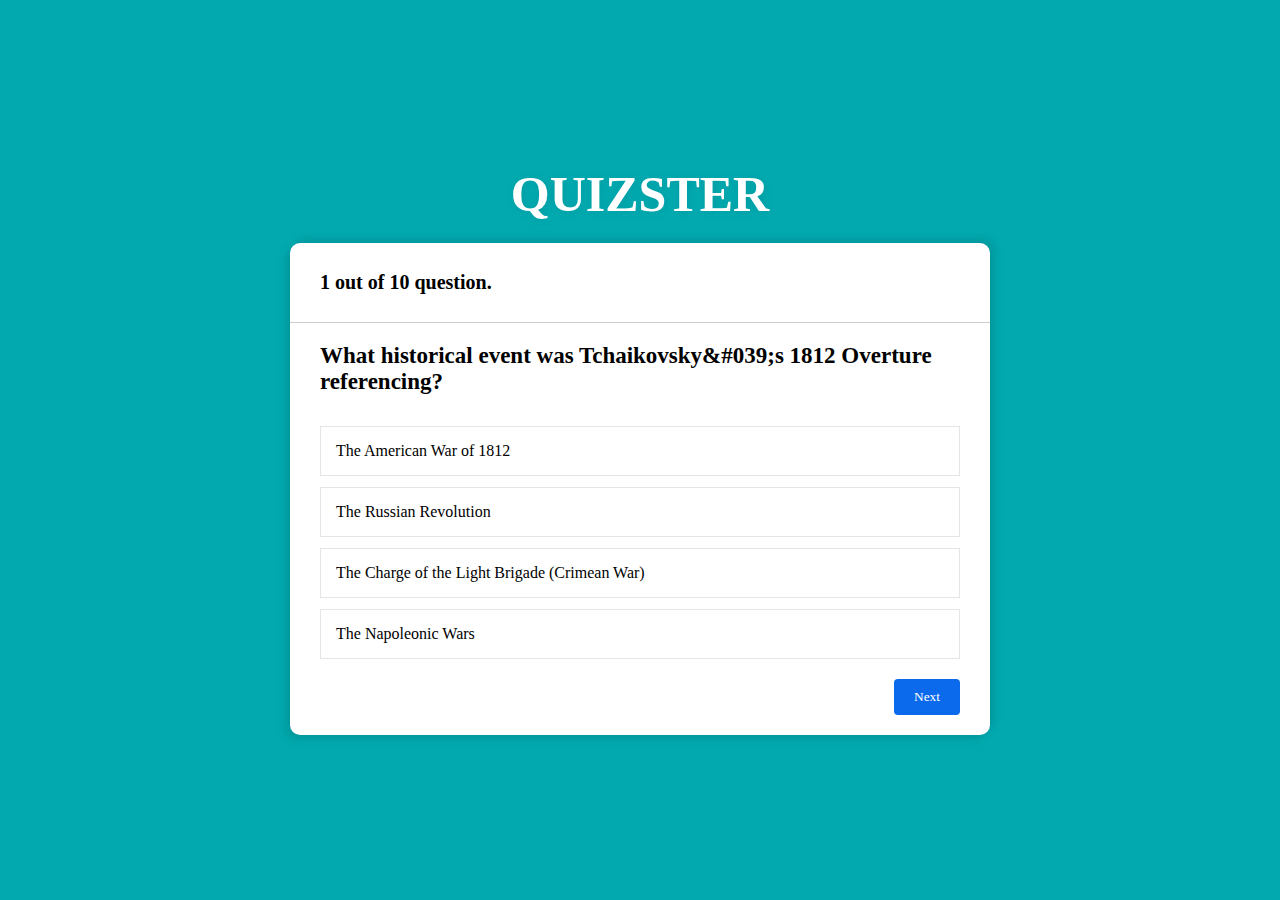
<file: index.html>
<!DOCTYPE html>
<html lang="en">
  <head>
    <meta charset="UTF-8" />
    <meta name="viewport" content="width=device-width, initial-scale=1.0" />
    <meta
      name="description"
      content="This is a computer quiz game created by dheeraj sharma."
    />
    <meta
      name="keywords"
      content="dheerajsharmaquiz dheerajquiz dheerajquz quizapp quizbydheeraj quizbydheerajsharma javascriptquiz javascriptquizexample dheerajsharmaquiznetlify dheeraj sharma quiz netlify Dheeraj sharma"
    />
    <link rel="stylesheet" href="./style.css" />
    <title>Quizster - play quiz</title>
  </head>
  <body>
    <div id="wrapper">
      <h1 class="heading">Quizster</h1>
      <div class="container">
        <div class="header">
          <p id="quesNo"></p>
          <!-- <div class="timerDiv">
            <img src="./timer-60.png" alt="" />
            <span id="timer">8s</span>
          </div> -->
        </div>

        <div class="content">
          <p class="question" id="question"></p>
          <div class="optionsDiv">
            <div class="option">
              <input type="radio" class="options" name="option" id="a" />
              <label for="a" id="option1">Dheeraj sharma</label>
            </div>
            <div class="option">
              <input type="radio" class="options" name="option" id="b" />
              <label for="b" id="option2">Dheeraj sharma</label>
            </div>
            <div class="option">
              <input type="radio" class="options" name="option" id="c" />
              <label for="c" id="option3">Dheeraj sharma</label>
            </div>
            <div class="option">
              <input type="radio" class="options" name="option" id="d" />
              <label for="d" id="option4">Dheeraj sharma</label>
            </div>
          </div>
          <div class="buttonDiv">
            <button class="nextBtn">Next</button>
            <button class="submitBtn">Submit</button>
          </div>
        </div>
      </div>

      <div class="resultContainer">
        <p>Score : <span id="result">2</span> out of 10</p>
        <button id="playAgain">Play Again</button>
      </div>
    </div>

    <script src="./index.js"></script>
  </body>
</html>
</file>
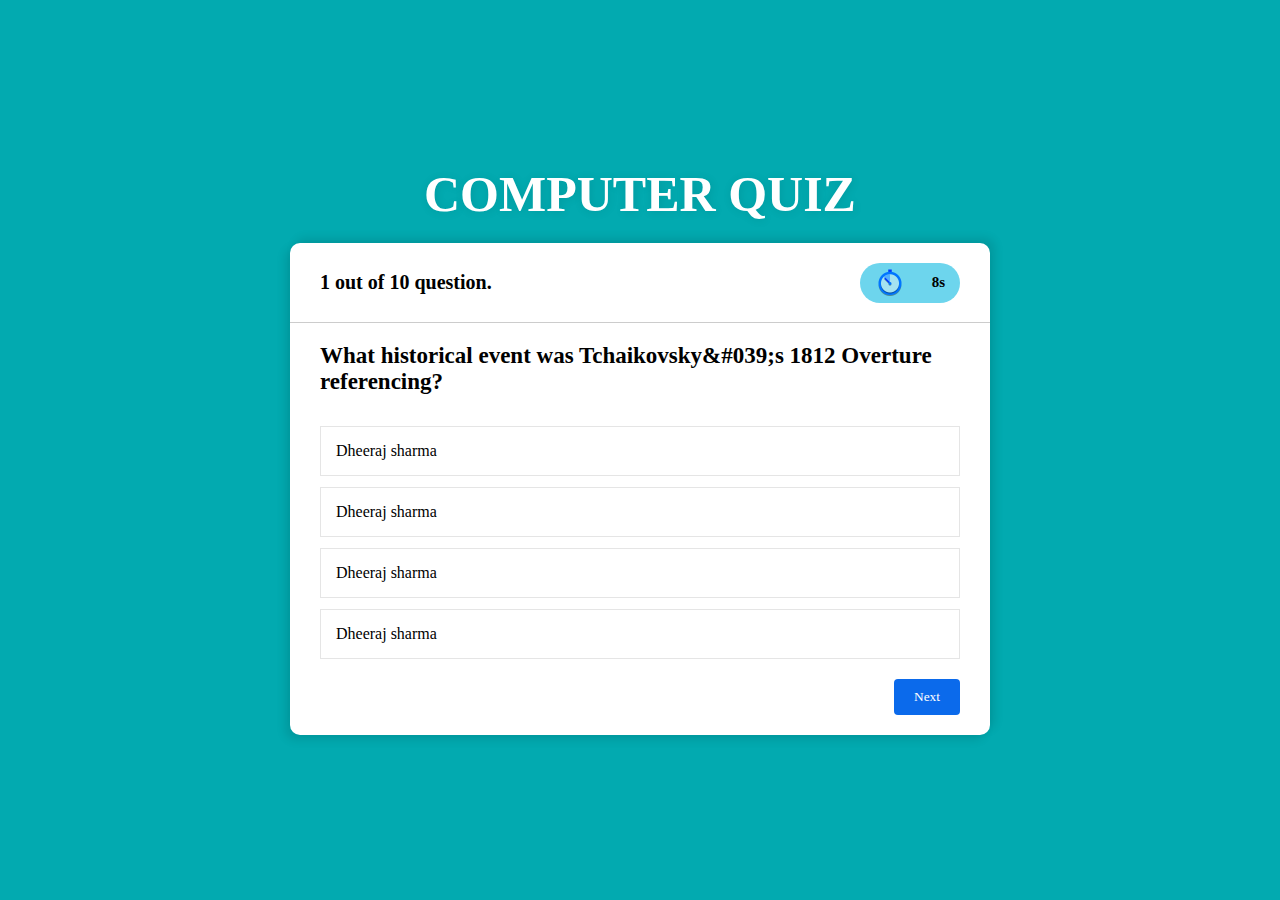
<file: index2.html>
<!DOCTYPE html>
<html lang="en">
  <head>
    <meta charset="UTF-8" />
    <meta name="viewport" content="width=device-width, initial-scale=1.0" />
    <meta
      name="description"
      content="This is a computer quiz game created by dheeraj sharma."
    />
    <meta
      name="keywords"
      content="dheerajsharmaquiz dheerajquiz dheerajquz computerquiz computerquizbydheeraj computerquizbydheerajsharma"
    />
    <link rel="stylesheet" href="./style.css" />
    <title>Dheeraj Sharma - Computer Quiz</title>
  </head>
  <body>
    <div id="wrapper">
      <h1 class="heading">Computer Quiz</h1>
      <div class="container">
        <div class="header">
          <p id="quesNo">2 of 3 Question</p>
          <div class="timerDiv">
            <img src="./timer-60.png" alt="" />
            <span id="timer">8s</span>
          </div>
        </div>

        <div class="content">
          <p class="question" id="question"></p>
          <div class="optionsDiv">
            <div class="option">
              <input type="radio" name="option" id="option1" />
              <label for="option1" class="options" id="optionText1"
                >Dheeraj sharma</label
              >
            </div>
            <div class="option">
              <input type="radio" name="option" id="option2" />
              <label for="option2" class="options" id="optionText2"
                >Dheeraj sharma</label
              >
            </div>
            <div class="option">
              <input type="radio" name="option" id="option3" />
              <label for="option3" class="options" id="optionText3"
                >Dheeraj sharma</label
              >
            </div>
            <div class="option">
              <input type="radio" name="option" id="option4" />
              <label for="option4" class="options" id="optionText4"
                >Dheeraj sharma</label
              >
            </div>
          </div>
          <div class="buttonDiv">
            <button class="nextBtn">Next</button>
            <button class="submitBtn">Submit</button>
          </div>
        </div>
      </div>
    </div>

    <script src="./index.js"></script>
  </body>
</html>
</file>
<file: style.css>
* {
  margin: 0;
  padding: 0;
  box-sizing: border-box;
  font-family: "verdana";
}

html {
  font-size: 62.5%;
}

#wrapper {
  width: 100vw;
  height: 100vh;
  display: flex;
  align-items: center;
  justify-content: center;
  flex-direction: column;
  background: #02aab0; /* fallback for old browsers */
  /* background: -webkit-linear-gradient(
    to right,
    #02aab0,
    #00cdac
  ); 
  background: linear-gradient(to right, #02aab0, #00cdac); */
}

.heading {
  font-size: 5rem;
  color: white;
  text-shadow: 1px 1px 10px rgba(0, 0, 0, 0.1);
  text-transform: uppercase;
}

.container {
  width: 70rem;
  height: auto;
  /* height: 50rem; */
  margin-top: 2rem;
  background-color: white;
  box-shadow: 5px -5px 10px rgba(0, 0, 0, 0.1), -5px 5px 10px rgba(0, 0, 0, 0.1);
  border-radius: 1rem;
  padding-bottom: 2rem;
  /* display: none; */
}

.header {
  border-top-right-radius: 1rem;
  border-top-left-radius: 1rem;
  width: 100%;
  height: 8rem;
  display: flex;
  align-items: center;
  justify-content: space-between;
  padding: 0 3rem;
  border-bottom: 1px solid #ccc;
}

.header #quesNo {
  font-size: 2rem;
  font-weight: bold;
}

.timerDiv {
  display: flex;
  align-items: center;
  justify-content: space-between;
  width: 10rem;
  background-color: #6dd5ed;
  padding: 0.5rem 1.5rem;
  border-radius: 2rem;
}

.timerDiv img {
  width: 3rem;
  height: 3rem;
}

.timerDiv #timer {
  font-size: 1.5rem;
  font-weight: 600;
}

.content {
  padding: 2rem 3rem 0 3rem;
}

.content .question {
  font-size: 2.3rem;
  font-weight: 600;
  margin-bottom: 2rem;
}

.content .optionsDiv {
  width: 100%;
  display: flex;
  align-items: start;
  justify-content: start;
  flex-direction: column;
}

.option {
  width: 100%;
}

.content .optionsDiv .option label {
  width: 100%;
  border: 1px solid #e5e5e5;
  padding: 1.5rem;
  font-size: 1.6rem;
  font-weight: 500;
  cursor: pointer;
  display: block;
}

.content .optionsDiv .option input[type="radio"] {
  appearance: none;
}

.content .optionsDiv .option input[type="radio"]:checked ~ label {
  background-color: #0b6aeb;
  color: white;
}

.buttonDiv {
  width: 100%;
  display: flex;
  align-items: center;
  justify-content: end;
  gap: 2rem;
  margin-top: 2rem;
}

.buttonDiv button {
  background-color: #0b6aeb;
  border: none;
  outline: none;
  padding: 1rem 2rem;
  border-radius: 0.4rem;
  color: white;
  cursor: pointer;
}

.submitBtn {
  display: none;
}


/* */
.resultContainer {
  width: 50rem;
  text-align: center;
  padding: 5rem;
  margin-top: 2rem;
  background-color: white;
  box-shadow: 5px -5px 10px rgba(0, 0, 0, 0.1), -5px 5px 10px rgba(0, 0, 0, 0.1);
  border-radius: 1rem;
  display: none;
}

.resultContainer p {
  font-size: 2rem;
  margin-bottom: 2rem;
  letter-spacing: 0.3rem;
  font-weight: 600;
}

.resultContainer #playAgain {
  padding: 1rem 2rem;
  font-size: 2rem;
  background-color: #0b6aeb;
  color: white;
  border: none;
  outline: none;
  cursor: pointer;
  border-radius: 1rem;
}
</file>
